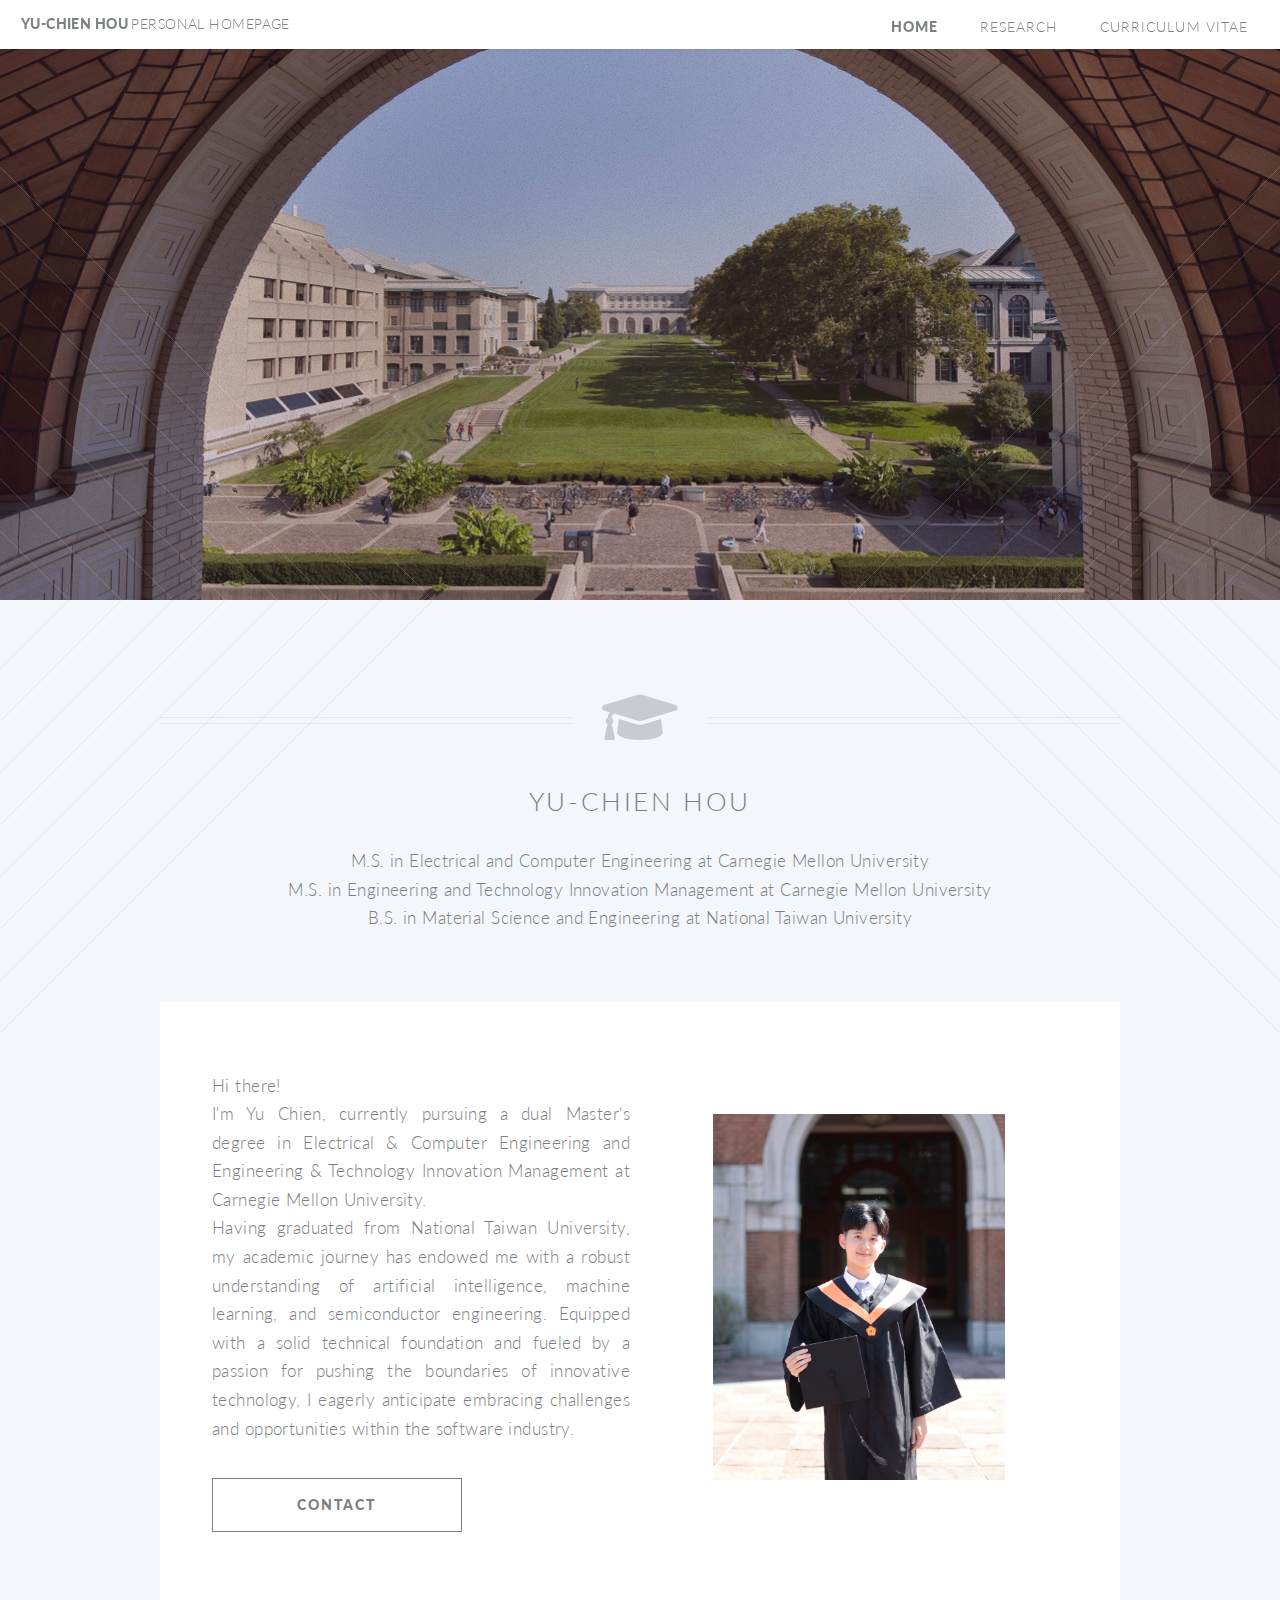
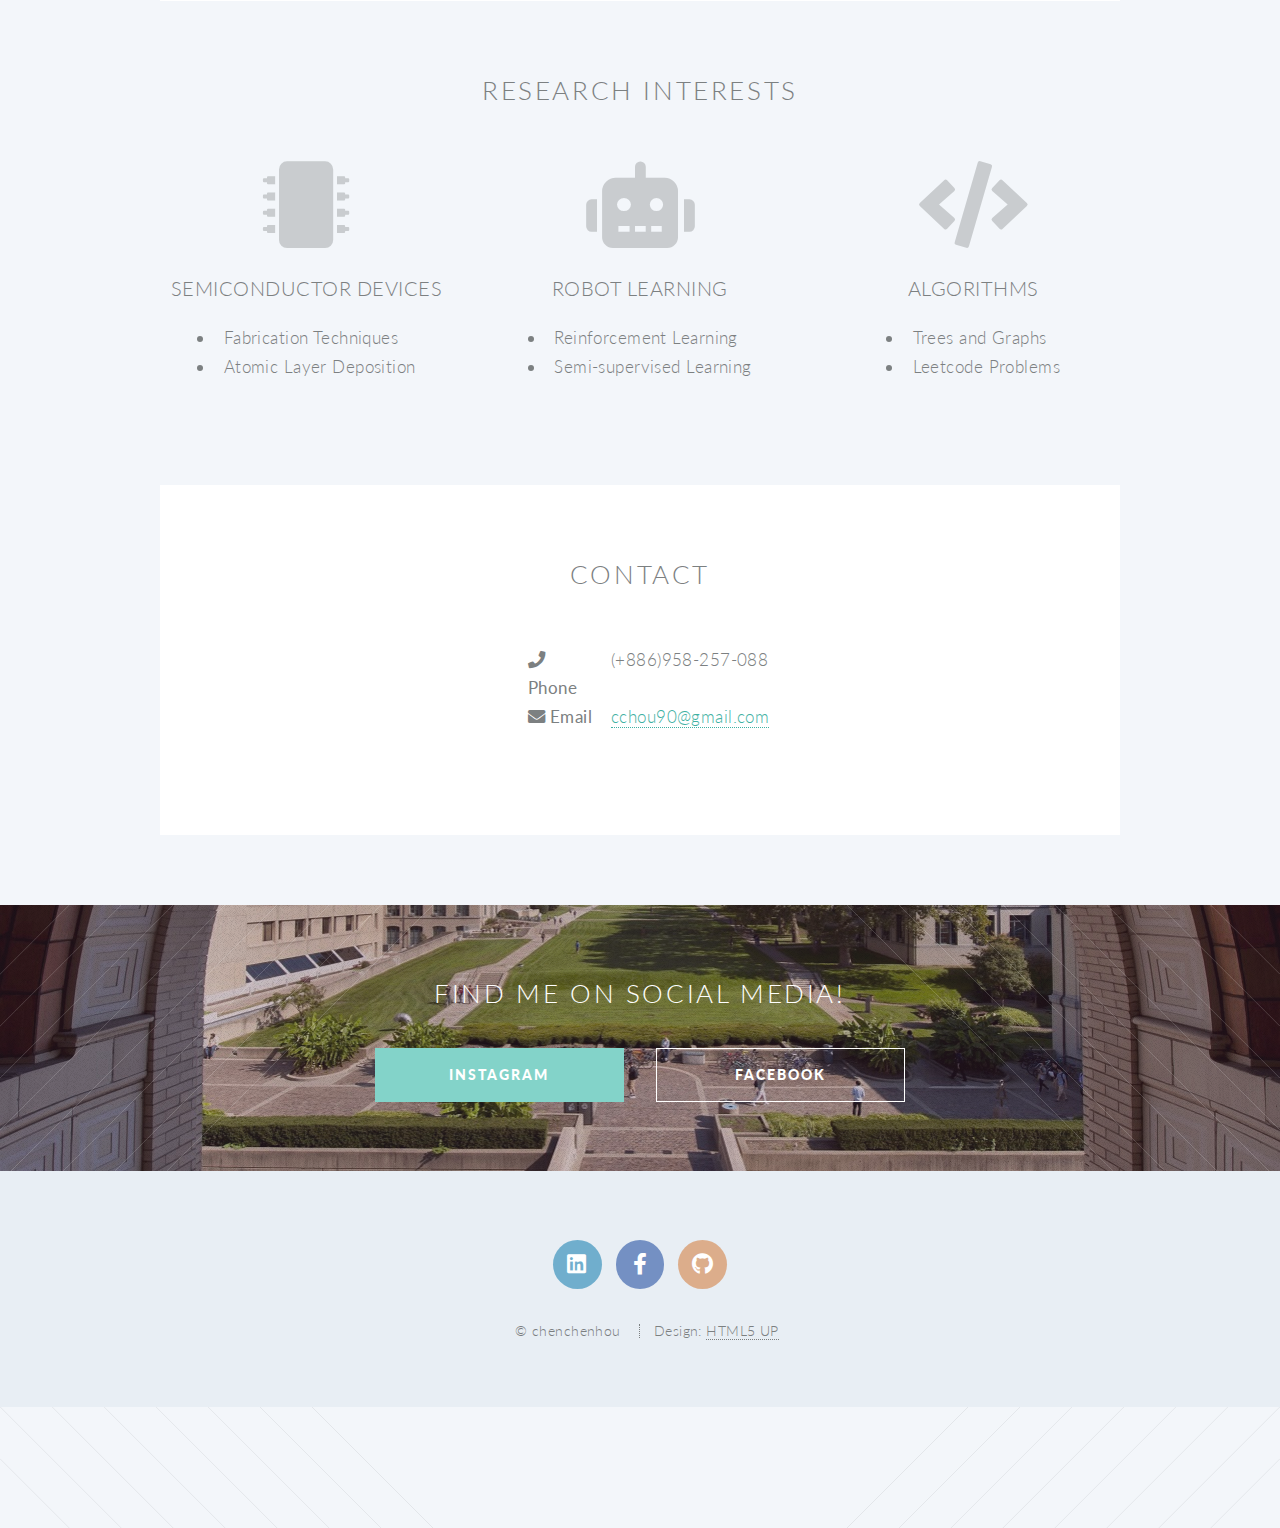
<file: index.html>
<!DOCTYPE HTML>
<!--
	Twenty by HTML5 UP
	html5up.net | @ajlkn
	Free for personal and commercial use under the CCA 3.0 license (html5up.net/license)
-->
<html>

<head>
	<title>Yu-Chien Hou Homepage</title>
	<meta charset="utf-8" />
	<meta name="viewport" content="width=device-width, initial-scale=1, user-scalable=no" />
	<meta name="theme-color" content="#ffffff">
	<link rel="stylesheet" href="assets/css/main.css" />
	<link rel="icon" href="images/favicon.ico"/>
	<link rel="shortcut icon" href="images/favicon.ico"/>
	<link rel="bookmark" href="images/favicon.ico"/>
	<noscript><link rel="stylesheet" href="assets/css/noscript.css" /></noscript>
</head>

<body class="index is-preload">
	<div id="page-wrapper">


		<!-- Header -->
		<header id="header">
			<h1 id="logo"><a href="index.html">Yu-Chien Hou <span>Personal Homepage</span></a></h1>
			<nav id="nav">
				<ul>
					<li class="current"><a href="index.html">Home</a></li>
					<li><a href="research.html">Research</a></li>
					<li><a href="doc/CV.pdf" target= "_blank">Curriculum Vitae</a></li>
				</ul>
			</nav>
		</header>


		<!-- Banner -->
		<section id="banner">

			<!--
						".inner" is set up as an inline-block so it automatically expands
						in both directions to fit whatever's inside it. This means it won't
						automatically wrap lines, so be sure to use line breaks where
						appropriate (<br />).
					-->
			<div class="inner">

				<header>
					<h2>YU-CHIEN HOU</h2>
				</header>
				<p>Master's Student
					<br />
					At
					<br />
					Carnegie Mellon University</p>
				<footer>
					<ul class="buttons stacked">
						<li><a href="#main" class="button fit scrolly">Read More</a></li>
					</ul>
				</footer>

			</div>

		</section>


		<!-- Main -->
		<article id="main">

			<header class="special container">
				<span class="icon solid fa-graduation-cap"></span>
				<h2>YU-CHIEN HOU</h2>
				<p>M.S. in Electrical and Computer Engineering at Carnegie Mellon University
					<br />
					M.S. in Engineering and Technology Innovation Management at Carnegie Mellon University
					<br />
					B.S. in Material Science and Engineering at National Taiwan University</p>
			</header>

			<!-- One -->
			<section class="wrapper style3 container special-alt">
				<div class="row gtr-50">
					<div class="col-6 col-12-narrower" style="text-align: justify">

						<p>Hi there!
							<br />
							I'm Yu Chien, currently pursuing a dual Master's degree in Electrical & Computer Engineering and Engineering & Technology Innovation Management at Carnegie Mellon University. 
							<br />
							Having graduated from National Taiwan University, my academic journey has endowed me with a robust understanding of artificial intelligence, machine learning, and semiconductor engineering. 
							Equipped with a solid technical foundation and fueled by a passion for pushing the boundaries of innovative technology, I eagerly anticipate embracing challenges and opportunities within the software industry.</p>
						<footer>
							<ul class="buttons">
								<li><a href="#contact" class="button fit scrolly">Contact</a></li>
							</ul>
						</footer>

					</div>
					<div class="col-6 col-12-narrower imp-narrower" style="text-align:center; margin: auto">
						<img src="images/chenchen.jpg" style="max-width:70%;">
					</div>
				</div>
			</section>


			<!-- Two -->
			<section class="wrapper style1 container special">
				<header class="major">
					<h2>Research Interests</h2>
				</header>

				<div class="row">
					<div class="col-4 col-12-narrower">

						<section>
							<span class="icon solid featured fa-microchip"></span>
							<header>
								<h3>Semiconductor Devices</h3>
							</header>
							<ul style="display: inline-block; text-align: left">
								<li>Fabrication Techniques</li>
								<li>Atomic Layer Deposition</li>
							</ul>
						</section>

					</div>
					<div class="col-4 col-12-narrower">

						<section>
							<span class="icon solid featured fa-robot"></span>
							<header>
								<h3>Robot Learning</h3>
							</header>
							<ul style="display: inline-block; text-align: left">
								<li>Reinforcement Learning</li>
								<li>Semi-supervised Learning</li>
							</ul>
						</section>

					</div>
					<div class="col-4 col-12-narrower">

						<section>
							<span class="icon solid featured fa-code"></span>
							<header>
								<h3>Algorithms</h3>
							</header>
							<ul style="display: inline-block; text-align: left">
								<li>Trees and Graphs</li>
								<li>Leetcode Problems</li>
							</ul>
						</section>

					</div>
				</div>
			</section>

			<!-- Three -->
			<section class="wrapper style3 container special" id="contact">
				<header class="major">
					<h2>Contact</h2>
				</header>

				<div class="row">
					<div class="col-4 col-12-narrower" style="margin: auto">

						<section style="text-align: left">
							<ul style="list-style: none; display: table">
								<li style="display: table-row"><b style="display: table-cell ;padding-right: 1em"><i
											class="fas fa-phone"></i> Phone</b> (+886)958-257-088</li>
								<li style="display: table-row"><b style="display: table-cell; padding-right: 1em"><i
											class="fas fa-envelope"></i> Email</b> <a
										href="mailto:cchou90@gmail.com">cchou90@gmail.com</a></li>
							</ul>
						</section>

					</div>


			</section>


			<!-- CTA -->
			<section id="cta">

				<header>
					<h2>Find me on social media!</h2>
					<!-- <p>Proin a ullamcorper elit, et sagittis turpis integer ut fermentum.</p> -->
				</header>
				<footer>
					<ul class="buttons">
						<li><a href="https://www.instagram.com/mse_chenchen/" target="_blank"
								class="button primary">Instagram</a></li>
						<li><a href="https://www.facebook.com/chenchen.hou.90" target="_blank"
								class="button">Facebook</a></li>
					</ul>
				</footer>

			</section>


			<!-- Footer -->
			<footer id="footer">

				<ul class="icons">
					<li><a href="https://www.linkedin.com/in/yuchienhou/" target="_blank"
							class="icon brands circle fa-linkedin"><span class="label">LinkedIn</span></a></li>
					<li><a href="https://www.facebook.com/chenchen.hou.90" target="_blank"
							class="icon brands circle fa-facebook-f"><span class="label">Facebook</span></a></li>
					<li><a href="https://github.com/chenchenhou" target="_blank"
							class="icon brands circle fa-github"><span class="label">Github</span></a></li>
				</ul>

				<ul class="copyright">
					<li>&copy; chenchenhou</li>
					<li>Design: <a href="http://html5up.net">HTML5 UP</a></li>
				</ul>

			</footer>

	</div>


	<!-- Scripts -->
	<script src="assets/js/jquery.min.js"></script>
	<script src="assets/js/jquery.dropotron.min.js"></script>
	<script src="assets/js/jquery.scrolly.min.js"></script>
	<script src="assets/js/jquery.scrollex.min.js"></script>
	<script src="assets/js/browser.min.js"></script>
	<script src="assets/js/breakpoints.min.js"></script>
	<script src="assets/js/util.js"></script>
	<script src="assets/js/main.js"></script>

</body>

</html>
</file>
<file: assets/css/noscript.css>
/*
	Twenty by HTML5 UP
	html5up.net | @ajlkn
	Free for personal and commercial use under the CCA 3.0 license (html5up.net/license)
*/

/* Banner */

	#banner .inner {
		opacity: 1;
	}
</file>
<file: assets/css/main.css>
@import url("fontawesome-all.min.css");
@import url("https://fonts.googleapis.com/css?family=Lato:300,400,900");

/*
	Twenty by HTML5 UP
	html5up.net | @ajlkn
	Free for personal and commercial use under the CCA 3.0 license (html5up.net/license)
*/

html, body, div, span, applet, object,
iframe, h1, h2, h3, h4, h5, h6, p, blockquote,
pre, a, abbr, acronym, address, big, cite,
code, del, dfn, em, img, ins, kbd, q, s, samp,
small, strike, strong, sub, sup, tt, var, b,
u, i, center, dl, dt, dd, ol, ul, li, fieldset,
form, label, legend, table, caption, tbody,
tfoot, thead, tr, th, td, article, aside,
canvas, details, embed, figure, figcaption,
footer, header, hgroup, menu, nav, output, ruby,
section, summary, time, mark, audio, video {
	margin: 0;
	padding: 0;
	border: 0;
	font-size: 100%;
	font: inherit;
	vertical-align: baseline;
}

article, aside, details, figcaption, figure,
footer, header, hgroup, menu, nav, section {
	display: block;}

body {
	line-height: 1;
}

ol, ul {
	list-style: none;
}

blockquote, q {
	quotes: none;
}

	blockquote:before, blockquote:after, q:before, q:after {
		content: '';
		content: none;
	}

table {
	border-collapse: collapse;
	border-spacing: 0;
}

body {
	-webkit-text-size-adjust: none;
}

mark {
	background-color: transparent;
	color: inherit;
}

input::-moz-focus-inner {
	border: 0;
	padding: 0;
}

input, select, textarea {
	-moz-appearance: none;
	-webkit-appearance: none;
	-ms-appearance: none;
	appearance: none;
}

/* Basic */

	html {
		box-sizing: border-box;
	}

	*, *:before, *:after {
		box-sizing: inherit;
	}

	body {
		background: #f3f6fa;
	}

		body.is-preload *, body.is-preload *:before, body.is-preload *:after {
			-moz-animation: none !important;
			-webkit-animation: none !important;
			-ms-animation: none !important;
			animation: none !important;
			-moz-transition: none !important;
			-webkit-transition: none !important;
			-ms-transition: none !important;
			transition: none !important;
		}

	body, input, select, textarea {
		color: #7c8081;
		font-family: 'Lato', sans-serif;
		font-size: 15pt;
		font-weight: 300;
		letter-spacing: 0.025em;
		line-height: 1.75em;
	}

	a {
		-moz-transition: color 0.2s ease-in-out, border-color 0.2s ease-in-out, background-color 0.2s ease-in-out;
		-webkit-transition: color 0.2s ease-in-out, border-color 0.2s ease-in-out, background-color 0.2s ease-in-out;
		-ms-transition: color 0.2s ease-in-out, border-color 0.2s ease-in-out, background-color 0.2s ease-in-out;
		transition: color 0.2s ease-in-out, border-color 0.2s ease-in-out, background-color 0.2s ease-in-out;
		color: #3fb1a3;
		text-decoration: none;
		border-bottom: dotted 1px;
	}

		a:hover {
			border-bottom-color: transparent;
		}

	strong, b {
		font-weight: 400;
	}

	p, ul, ol, dl, table, blockquote {
		margin: 0 0 2em 0;
	}

	h1, h2, h3, h4, h5, h6 {
		color: inherit;
		font-weight: 300;
		line-height: 1.75em;
		margin-bottom: 1em;
		text-transform: uppercase;
	}

		h1 a, h2 a, h3 a, h4 a, h5 a, h6 a {
			color: inherit;
			text-decoration: none;
			border: 0;
		}

	h2 {
		font-size: 1.5em;
		letter-spacing: 0.1em;
	}

	h3 {
		font-size: 1.15em;
		letter-spacing: 0.025em;
	}

	sub {
		font-size: 0.8em;
		position: relative;
		top: 0.5em;
	}

	sup {
		font-size: 0.8em;
		position: relative;
		top: -0.5em;
	}

	hr {
		border-top: solid 1px rgba(124, 128, 129, 0.2);
		border: 0;
		margin-bottom: 1.5em;
	}

	blockquote {
		border-left: solid 0.5em rgba(124, 128, 129, 0.2);
		font-style: italic;
		padding: 1em 0 1em 2em;
	}

/* Container */

	.container {
		margin: 0 auto;
		max-width: 100%;
		width: 1400px;
	}

		.container.medium {
			width: 1050px;
		}

		@media screen and (max-width: 1680px) {

			.container {
				width: 1200px;
			}

				.container.medium {
					width: 900px;
				}

		}

		@media screen and (max-width: 1280px) {

			.container {
				width: 960px;
			}

				.container.medium {
					width: 735px;
				}

		}

		@media screen and (max-width: 980px) {

			.container {
				width: 95%;
			}

				.container.medium {
					width: 71.25%;
				}

		}

		@media screen and (max-width: 840px) {

			.container {
				width: 95%;
			}

				.container.medium {
					width: 95%;
				}

		}

		@media screen and (max-width: 736px) {

			.container {
				width: 100%;
			}

				.container.medium {
					width: 100%;
				}

		}

/* Row */

	.row {
		display: flex;
		flex-wrap: wrap;
		box-sizing: border-box;
		align-items: stretch;
	}

		.row > * {
			box-sizing: border-box;
		}

		.row.gtr-uniform > * > :last-child {
			margin-bottom: 0;
		}

		.row.aln-left {
			justify-content: flex-start;
		}

		.row.aln-center {
			justify-content: center;
		}

		.row.aln-right {
			justify-content: flex-end;
		}

		.row.aln-top {
			align-items: flex-start;
		}

		.row.aln-middle {
			align-items: center;
		}

		.row.aln-bottom {
			align-items: flex-end;
		}

		.row > .imp {
			order: -1;
		}

		.row > .col-1 {
			width: 8.33333%;
		}

		.row > .off-1 {
			margin-left: 8.33333%;
		}

		.row > .col-2 {
			width: 16.66667%;
		}

		.row > .off-2 {
			margin-left: 16.66667%;
		}

		.row > .col-3 {
			width: 25%;
		}

		.row > .off-3 {
			margin-left: 25%;
		}

		.row > .col-4 {
			width: 33.33333%;
		}

		.row > .off-4 {
			margin-left: 33.33333%;
		}

		.row > .col-5 {
			width: 41.66667%;
		}

		.row > .off-5 {
			margin-left: 41.66667%;
		}

		.row > .col-6 {
			width: 50%;
		}

		.row > .off-6 {
			margin-left: 50%;
		}

		.row > .col-7 {
			width: 58.33333%;
		}

		.row > .off-7 {
			margin-left: 58.33333%;
		}

		.row > .col-8 {
			width: 66.66667%;
		}

		.row > .off-8 {
			margin-left: 66.66667%;
		}

		.row > .col-9 {
			width: 75%;
		}

		.row > .off-9 {
			margin-left: 75%;
		}

		.row > .col-10 {
			width: 83.33333%;
		}

		.row > .off-10 {
			margin-left: 83.33333%;
		}

		.row > .col-11 {
			width: 91.66667%;
		}

		.row > .off-11 {
			margin-left: 91.66667%;
		}

		.row > .col-12 {
			width: 100%;
		}

		.row > .off-12 {
			margin-left: 100%;
		}

		.row.gtr-0 {
			margin-top: 0px;
			margin-left: 0px;
		}

			.row.gtr-0 > * {
				padding: 0px 0 0 0px;
			}

			.row.gtr-0.gtr-uniform {
				margin-top: 0px;
			}

				.row.gtr-0.gtr-uniform > * {
					padding-top: 0px;
				}

		.row.gtr-25 {
			margin-top: -12.5px;
			margin-left: -12.5px;
		}

			.row.gtr-25 > * {
				padding: 12.5px 0 0 12.5px;
			}

			.row.gtr-25.gtr-uniform {
				margin-top: -12.5px;
			}

				.row.gtr-25.gtr-uniform > * {
					padding-top: 12.5px;
				}

		.row.gtr-50 {
			margin-top: -25px;
			margin-left: -25px;
		}

			.row.gtr-50 > * {
				padding: 25px 0 0 25px;
			}

			.row.gtr-50.gtr-uniform {
				margin-top: -25px;
			}

				.row.gtr-50.gtr-uniform > * {
					padding-top: 25px;
				}

		.row {
			margin-top: -50px;
			margin-left: -50px;
		}

			.row > * {
				padding: 50px 0 0 50px;
			}

			.row.gtr-uniform {
				margin-top: -50px;
			}

				.row.gtr-uniform > * {
					padding-top: 50px;
				}

		.row.gtr-150 {
			margin-top: -75px;
			margin-left: -75px;
		}

			.row.gtr-150 > * {
				padding: 75px 0 0 75px;
			}

			.row.gtr-150.gtr-uniform {
				margin-top: -75px;
			}

				.row.gtr-150.gtr-uniform > * {
					padding-top: 75px;
				}

		.row.gtr-200 {
			margin-top: -100px;
			margin-left: -100px;
		}

			.row.gtr-200 > * {
				padding: 100px 0 0 100px;
			}

			.row.gtr-200.gtr-uniform {
				margin-top: -100px;
			}

				.row.gtr-200.gtr-uniform > * {
					padding-top: 100px;
				}

		@media screen and (max-width: 1680px) {

			.row {
				display: flex;
				flex-wrap: wrap;
				box-sizing: border-box;
				align-items: stretch;
			}

				.row > * {
					box-sizing: border-box;
				}

				.row.gtr-uniform > * > :last-child {
					margin-bottom: 0;
				}

				.row.aln-left {
					justify-content: flex-start;
				}

				.row.aln-center {
					justify-content: center;
				}

				.row.aln-right {
					justify-content: flex-end;
				}

				.row.aln-top {
					align-items: flex-start;
				}

				.row.aln-middle {
					align-items: center;
				}

				.row.aln-bottom {
					align-items: flex-end;
				}

				.row > .imp-wide {
					order: -1;
				}

				.row > .col-1-wide {
					width: 8.33333%;
				}

				.row > .off-1-wide {
					margin-left: 8.33333%;
				}

				.row > .col-2-wide {
					width: 16.66667%;
				}

				.row > .off-2-wide {
					margin-left: 16.66667%;
				}

				.row > .col-3-wide {
					width: 25%;
				}

				.row > .off-3-wide {
					margin-left: 25%;
				}

				.row > .col-4-wide {
					width: 33.33333%;
				}

				.row > .off-4-wide {
					margin-left: 33.33333%;
				}

				.row > .col-5-wide {
					width: 41.66667%;
				}

				.row > .off-5-wide {
					margin-left: 41.66667%;
				}

				.row > .col-6-wide {
					width: 50%;
				}

				.row > .off-6-wide {
					margin-left: 50%;
				}

				.row > .col-7-wide {
					width: 58.33333%;
				}

				.row > .off-7-wide {
					margin-left: 58.33333%;
				}

				.row > .col-8-wide {
					width: 66.66667%;
				}

				.row > .off-8-wide {
					margin-left: 66.66667%;
				}

				.row > .col-9-wide {
					width: 75%;
				}

				.row > .off-9-wide {
					margin-left: 75%;
				}

				.row > .col-10-wide {
					width: 83.33333%;
				}

				.row > .off-10-wide {
					margin-left: 83.33333%;
				}

				.row > .col-11-wide {
					width: 91.66667%;
				}

				.row > .off-11-wide {
					margin-left: 91.66667%;
				}

				.row > .col-12-wide {
					width: 100%;
				}

				.row > .off-12-wide {
					margin-left: 100%;
				}

				.row.gtr-0 {
					margin-top: 0px;
					margin-left: 0px;
				}

					.row.gtr-0 > * {
						padding: 0px 0 0 0px;
					}

					.row.gtr-0.gtr-uniform {
						margin-top: 0px;
					}

						.row.gtr-0.gtr-uniform > * {
							padding-top: 0px;
						}

				.row.gtr-25 {
					margin-top: -10px;
					margin-left: -10px;
				}

					.row.gtr-25 > * {
						padding: 10px 0 0 10px;
					}

					.row.gtr-25.gtr-uniform {
						margin-top: -10px;
					}

						.row.gtr-25.gtr-uniform > * {
							padding-top: 10px;
						}

				.row.gtr-50 {
					margin-top: -20px;
					margin-left: -20px;
				}

					.row.gtr-50 > * {
						padding: 20px 0 0 20px;
					}

					.row.gtr-50.gtr-uniform {
						margin-top: -20px;
					}

						.row.gtr-50.gtr-uniform > * {
							padding-top: 20px;
						}

				.row {
					margin-top: -40px;
					margin-left: -40px;
				}

					.row > * {
						padding: 40px 0 0 40px;
					}

					.row.gtr-uniform {
						margin-top: -40px;
					}

						.row.gtr-uniform > * {
							padding-top: 40px;
						}

				.row.gtr-150 {
					margin-top: -60px;
					margin-left: -60px;
				}

					.row.gtr-150 > * {
						padding: 60px 0 0 60px;
					}

					.row.gtr-150.gtr-uniform {
						margin-top: -60px;
					}

						.row.gtr-150.gtr-uniform > * {
							padding-top: 60px;
						}

				.row.gtr-200 {
					margin-top: -80px;
					margin-left: -80px;
				}

					.row.gtr-200 > * {
						padding: 80px 0 0 80px;
					}

					.row.gtr-200.gtr-uniform {
						margin-top: -80px;
					}

						.row.gtr-200.gtr-uniform > * {
							padding-top: 80px;
						}

		}

		@media screen and (max-width: 1280px) {

			.row {
				display: flex;
				flex-wrap: wrap;
				box-sizing: border-box;
				align-items: stretch;
			}

				.row > * {
					box-sizing: border-box;
				}

				.row.gtr-uniform > * > :last-child {
					margin-bottom: 0;
				}

				.row.aln-left {
					justify-content: flex-start;
				}

				.row.aln-center {
					justify-content: center;
				}

				.row.aln-right {
					justify-content: flex-end;
				}

				.row.aln-top {
					align-items: flex-start;
				}

				.row.aln-middle {
					align-items: center;
				}

				.row.aln-bottom {
					align-items: flex-end;
				}

				.row > .imp-normal {
					order: -1;
				}

				.row > .col-1-normal {
					width: 8.33333%;
				}

				.row > .off-1-normal {
					margin-left: 8.33333%;
				}

				.row > .col-2-normal {
					width: 16.66667%;
				}

				.row > .off-2-normal {
					margin-left: 16.66667%;
				}

				.row > .col-3-normal {
					width: 25%;
				}

				.row > .off-3-normal {
					margin-left: 25%;
				}

				.row > .col-4-normal {
					width: 33.33333%;
				}

				.row > .off-4-normal {
					margin-left: 33.33333%;
				}

				.row > .col-5-normal {
					width: 41.66667%;
				}

				.row > .off-5-normal {
					margin-left: 41.66667%;
				}

				.row > .col-6-normal {
					width: 50%;
				}

				.row > .off-6-normal {
					margin-left: 50%;
				}

				.row > .col-7-normal {
					width: 58.33333%;
				}

				.row > .off-7-normal {
					margin-left: 58.33333%;
				}

				.row > .col-8-normal {
					width: 66.66667%;
				}

				.row > .off-8-normal {
					margin-left: 66.66667%;
				}

				.row > .col-9-normal {
					width: 75%;
				}

				.row > .off-9-normal {
					margin-left: 75%;
				}

				.row > .col-10-normal {
					width: 83.33333%;
				}

				.row > .off-10-normal {
					margin-left: 83.33333%;
				}

				.row > .col-11-normal {
					width: 91.66667%;
				}

				.row > .off-11-normal {
					margin-left: 91.66667%;
				}

				.row > .col-12-normal {
					width: 100%;
				}

				.row > .off-12-normal {
					margin-left: 100%;
				}

				.row.gtr-0 {
					margin-top: 0px;
					margin-left: 0px;
				}

					.row.gtr-0 > * {
						padding: 0px 0 0 0px;
					}

					.row.gtr-0.gtr-uniform {
						margin-top: 0px;
					}

						.row.gtr-0.gtr-uniform > * {
							padding-top: 0px;
						}

				.row.gtr-25 {
					margin-top: -10px;
					margin-left: -10px;
				}

					.row.gtr-25 > * {
						padding: 10px 0 0 10px;
					}

					.row.gtr-25.gtr-uniform {
						margin-top: -10px;
					}

						.row.gtr-25.gtr-uniform > * {
							padding-top: 10px;
						}

				.row.gtr-50 {
					margin-top: -20px;
					margin-left: -20px;
				}

					.row.gtr-50 > * {
						padding: 20px 0 0 20px;
					}

					.row.gtr-50.gtr-uniform {
						margin-top: -20px;
					}

						.row.gtr-50.gtr-uniform > * {
							padding-top: 20px;
						}

				.row {
					margin-top: -40px;
					margin-left: -40px;
				}

					.row > * {
						padding: 40px 0 0 40px;
					}

					.row.gtr-uniform {
						margin-top: -40px;
					}

						.row.gtr-uniform > * {
							padding-top: 40px;
						}

				.row.gtr-150 {
					margin-top: -60px;
					margin-left: -60px;
				}

					.row.gtr-150 > * {
						padding: 60px 0 0 60px;
					}

					.row.gtr-150.gtr-uniform {
						margin-top: -60px;
					}

						.row.gtr-150.gtr-uniform > * {
							padding-top: 60px;
						}

				.row.gtr-200 {
					margin-top: -80px;
					margin-left: -80px;
				}

					.row.gtr-200 > * {
						padding: 80px 0 0 80px;
					}

					.row.gtr-200.gtr-uniform {
						margin-top: -80px;
					}

						.row.gtr-200.gtr-uniform > * {
							padding-top: 80px;
						}

		}

		@media screen and (max-width: 980px) {

			.row {
				display: flex;
				flex-wrap: wrap;
				box-sizing: border-box;
				align-items: stretch;
			}

				.row > * {
					box-sizing: border-box;
				}

				.row.gtr-uniform > * > :last-child {
					margin-bottom: 0;
				}

				.row.aln-left {
					justify-content: flex-start;
				}

				.row.aln-center {
					justify-content: center;
				}

				.row.aln-right {
					justify-content: flex-end;
				}

				.row.aln-top {
					align-items: flex-start;
				}

				.row.aln-middle {
					align-items: center;
				}

				.row.aln-bottom {
					align-items: flex-end;
				}

				.row > .imp-narrow {
					order: -1;
				}

				.row > .col-1-narrow {
					width: 8.33333%;
				}

				.row > .off-1-narrow {
					margin-left: 8.33333%;
				}

				.row > .col-2-narrow {
					width: 16.66667%;
				}

				.row > .off-2-narrow {
					margin-left: 16.66667%;
				}

				.row > .col-3-narrow {
					width: 25%;
				}

				.row > .off-3-narrow {
					margin-left: 25%;
				}

				.row > .col-4-narrow {
					width: 33.33333%;
				}

				.row > .off-4-narrow {
					margin-left: 33.33333%;
				}

				.row > .col-5-narrow {
					width: 41.66667%;
				}

				.row > .off-5-narrow {
					margin-left: 41.66667%;
				}

				.row > .col-6-narrow {
					width: 50%;
				}

				.row > .off-6-narrow {
					margin-left: 50%;
				}

				.row > .col-7-narrow {
					width: 58.33333%;
				}

				.row > .off-7-narrow {
					margin-left: 58.33333%;
				}

				.row > .col-8-narrow {
					width: 66.66667%;
				}

				.row > .off-8-narrow {
					margin-left: 66.66667%;
				}

				.row > .col-9-narrow {
					width: 75%;
				}

				.row > .off-9-narrow {
					margin-left: 75%;
				}

				.row > .col-10-narrow {
					width: 83.33333%;
				}

				.row > .off-10-narrow {
					margin-left: 83.33333%;
				}

				.row > .col-11-narrow {
					width: 91.66667%;
				}

				.row > .off-11-narrow {
					margin-left: 91.66667%;
				}

				.row > .col-12-narrow {
					width: 100%;
				}

				.row > .off-12-narrow {
					margin-left: 100%;
				}

				.row.gtr-0 {
					margin-top: 0px;
					margin-left: 0px;
				}

					.row.gtr-0 > * {
						padding: 0px 0 0 0px;
					}

					.row.gtr-0.gtr-uniform {
						margin-top: 0px;
					}

						.row.gtr-0.gtr-uniform > * {
							padding-top: 0px;
						}

				.row.gtr-25 {
					margin-top: -7.5px;
					margin-left: -7.5px;
				}

					.row.gtr-25 > * {
						padding: 7.5px 0 0 7.5px;
					}

					.row.gtr-25.gtr-uniform {
						margin-top: -7.5px;
					}

						.row.gtr-25.gtr-uniform > * {
							padding-top: 7.5px;
						}

				.row.gtr-50 {
					margin-top: -15px;
					margin-left: -15px;
				}

					.row.gtr-50 > * {
						padding: 15px 0 0 15px;
					}

					.row.gtr-50.gtr-uniform {
						margin-top: -15px;
					}

						.row.gtr-50.gtr-uniform > * {
							padding-top: 15px;
						}

				.row {
					margin-top: -30px;
					margin-left: -30px;
				}

					.row > * {
						padding: 30px 0 0 30px;
					}

					.row.gtr-uniform {
						margin-top: -30px;
					}

						.row.gtr-uniform > * {
							padding-top: 30px;
						}

				.row.gtr-150 {
					margin-top: -45px;
					margin-left: -45px;
				}

					.row.gtr-150 > * {
						padding: 45px 0 0 45px;
					}

					.row.gtr-150.gtr-uniform {
						margin-top: -45px;
					}

						.row.gtr-150.gtr-uniform > * {
							padding-top: 45px;
						}

				.row.gtr-200 {
					margin-top: -60px;
					margin-left: -60px;
				}

					.row.gtr-200 > * {
						padding: 60px 0 0 60px;
					}

					.row.gtr-200.gtr-uniform {
						margin-top: -60px;
					}

						.row.gtr-200.gtr-uniform > * {
							padding-top: 60px;
						}

		}

		@media screen and (max-width: 840px) {

			.row {
				display: flex;
				flex-wrap: wrap;
				box-sizing: border-box;
				align-items: stretch;
			}

				.row > * {
					box-sizing: border-box;
				}

				.row.gtr-uniform > * > :last-child {
					margin-bottom: 0;
				}

				.row.aln-left {
					justify-content: flex-start;
				}

				.row.aln-center {
					justify-content: center;
				}

				.row.aln-right {
					justify-content: flex-end;
				}

				.row.aln-top {
					align-items: flex-start;
				}

				.row.aln-middle {
					align-items: center;
				}

				.row.aln-bottom {
					align-items: flex-end;
				}

				.row > .imp-narrower {
					order: -1;
				}

				.row > .col-1-narrower {
					width: 8.33333%;
				}

				.row > .off-1-narrower {
					margin-left: 8.33333%;
				}

				.row > .col-2-narrower {
					width: 16.66667%;
				}

				.row > .off-2-narrower {
					margin-left: 16.66667%;
				}

				.row > .col-3-narrower {
					width: 25%;
				}

				.row > .off-3-narrower {
					margin-left: 25%;
				}

				.row > .col-4-narrower {
					width: 33.33333%;
				}

				.row > .off-4-narrower {
					margin-left: 33.33333%;
				}

				.row > .col-5-narrower {
					width: 41.66667%;
				}

				.row > .off-5-narrower {
					margin-left: 41.66667%;
				}

				.row > .col-6-narrower {
					width: 50%;
				}

				.row > .off-6-narrower {
					margin-left: 50%;
				}

				.row > .col-7-narrower {
					width: 58.33333%;
				}

				.row > .off-7-narrower {
					margin-left: 58.33333%;
				}

				.row > .col-8-narrower {
					width: 66.66667%;
				}

				.row > .off-8-narrower {
					margin-left: 66.66667%;
				}

				.row > .col-9-narrower {
					width: 75%;
				}

				.row > .off-9-narrower {
					margin-left: 75%;
				}

				.row > .col-10-narrower {
					width: 83.33333%;
				}

				.row > .off-10-narrower {
					margin-left: 83.33333%;
				}

				.row > .col-11-narrower {
					width: 91.66667%;
				}

				.row > .off-11-narrower {
					margin-left: 91.66667%;
				}

				.row > .col-12-narrower {
					width: 100%;
				}

				.row > .off-12-narrower {
					margin-left: 100%;
				}

				.row.gtr-0 {
					margin-top: 0px;
					margin-left: 0px;
				}

					.row.gtr-0 > * {
						padding: 0px 0 0 0px;
					}

					.row.gtr-0.gtr-uniform {
						margin-top: 0px;
					}

						.row.gtr-0.gtr-uniform > * {
							padding-top: 0px;
						}

				.row.gtr-25 {
					margin-top: -7.5px;
					margin-left: -7.5px;
				}

					.row.gtr-25 > * {
						padding: 7.5px 0 0 7.5px;
					}

					.row.gtr-25.gtr-uniform {
						margin-top: -7.5px;
					}

						.row.gtr-25.gtr-uniform > * {
							padding-top: 7.5px;
						}

				.row.gtr-50 {
					margin-top: -15px;
					margin-left: -15px;
				}

					.row.gtr-50 > * {
						padding: 15px 0 0 15px;
					}

					.row.gtr-50.gtr-uniform {
						margin-top: -15px;
					}

						.row.gtr-50.gtr-uniform > * {
							padding-top: 15px;
						}

				.row {
					margin-top: -30px;
					margin-left: -30px;
				}

					.row > * {
						padding: 30px 0 0 30px;
					}

					.row.gtr-uniform {
						margin-top: -30px;
					}

						.row.gtr-uniform > * {
							padding-top: 30px;
						}

				.row.gtr-150 {
					margin-top: -45px;
					margin-left: -45px;
				}

					.row.gtr-150 > * {
						padding: 45px 0 0 45px;
					}

					.row.gtr-150.gtr-uniform {
						margin-top: -45px;
					}

						.row.gtr-150.gtr-uniform > * {
							padding-top: 45px;
						}

				.row.gtr-200 {
					margin-top: -60px;
					margin-left: -60px;
				}

					.row.gtr-200 > * {
						padding: 60px 0 0 60px;
					}

					.row.gtr-200.gtr-uniform {
						margin-top: -60px;
					}

						.row.gtr-200.gtr-uniform > * {
							padding-top: 60px;
						}

		}

		@media screen and (max-width: 736px) {

			.row {
				display: flex;
				flex-wrap: wrap;
				box-sizing: border-box;
				align-items: stretch;
			}

				.row > * {
					box-sizing: border-box;
				}

				.row.gtr-uniform > * > :last-child {
					margin-bottom: 0;
				}

				.row.aln-left {
					justify-content: flex-start;
				}

				.row.aln-center {
					justify-content: center;
				}

				.row.aln-right {
					justify-content: flex-end;
				}

				.row.aln-top {
					align-items: flex-start;
				}

				.row.aln-middle {
					align-items: center;
				}

				.row.aln-bottom {
					align-items: flex-end;
				}

				.row > .imp-mobile {
					order: -1;
				}

				.row > .col-1-mobile {
					width: 8.33333%;
				}

				.row > .off-1-mobile {
					margin-left: 8.33333%;
				}

				.row > .col-2-mobile {
					width: 16.66667%;
				}

				.row > .off-2-mobile {
					margin-left: 16.66667%;
				}

				.row > .col-3-mobile {
					width: 25%;
				}

				.row > .off-3-mobile {
					margin-left: 25%;
				}

				.row > .col-4-mobile {
					width: 33.33333%;
				}

				.row > .off-4-mobile {
					margin-left: 33.33333%;
				}

				.row > .col-5-mobile {
					width: 41.66667%;
				}

				.row > .off-5-mobile {
					margin-left: 41.66667%;
				}

				.row > .col-6-mobile {
					width: 50%;
				}

				.row > .off-6-mobile {
					margin-left: 50%;
				}

				.row > .col-7-mobile {
					width: 58.33333%;
				}

				.row > .off-7-mobile {
					margin-left: 58.33333%;
				}

				.row > .col-8-mobile {
					width: 66.66667%;
				}

				.row > .off-8-mobile {
					margin-left: 66.66667%;
				}

				.row > .col-9-mobile {
					width: 75%;
				}

				.row > .off-9-mobile {
					margin-left: 75%;
				}

				.row > .col-10-mobile {
					width: 83.33333%;
				}

				.row > .off-10-mobile {
					margin-left: 83.33333%;
				}

				.row > .col-11-mobile {
					width: 91.66667%;
				}

				.row > .off-11-mobile {
					margin-left: 91.66667%;
				}

				.row > .col-12-mobile {
					width: 100%;
				}

				.row > .off-12-mobile {
					margin-left: 100%;
				}

				.row.gtr-0 {
					margin-top: 0px;
					margin-left: 0px;
				}

					.row.gtr-0 > * {
						padding: 0px 0 0 0px;
					}

					.row.gtr-0.gtr-uniform {
						margin-top: 0px;
					}

						.row.gtr-0.gtr-uniform > * {
							padding-top: 0px;
						}

				.row.gtr-25 {
					margin-top: -7.5px;
					margin-left: -7.5px;
				}

					.row.gtr-25 > * {
						padding: 7.5px 0 0 7.5px;
					}

					.row.gtr-25.gtr-uniform {
						margin-top: -7.5px;
					}

						.row.gtr-25.gtr-uniform > * {
							padding-top: 7.5px;
						}

				.row.gtr-50 {
					margin-top: -15px;
					margin-left: -15px;
				}

					.row.gtr-50 > * {
						padding: 15px 0 0 15px;
					}

					.row.gtr-50.gtr-uniform {
						margin-top: -15px;
					}

						.row.gtr-50.gtr-uniform > * {
							padding-top: 15px;
						}

				.row {
					margin-top: -30px;
					margin-left: -30px;
				}

					.row > * {
						padding: 30px 0 0 30px;
					}

					.row.gtr-uniform {
						margin-top: -30px;
					}

						.row.gtr-uniform > * {
							padding-top: 30px;
						}

				.row.gtr-150 {
					margin-top: -45px;
					margin-left: -45px;
				}

					.row.gtr-150 > * {
						padding: 45px 0 0 45px;
					}

					.row.gtr-150.gtr-uniform {
						margin-top: -45px;
					}

						.row.gtr-150.gtr-uniform > * {
							padding-top: 45px;
						}

				.row.gtr-200 {
					margin-top: -60px;
					margin-left: -60px;
				}

					.row.gtr-200 > * {
						padding: 60px 0 0 60px;
					}

					.row.gtr-200.gtr-uniform {
						margin-top: -60px;
					}

						.row.gtr-200.gtr-uniform > * {
							padding-top: 60px;
						}

		}

/* Section/Article */

	section.special, article.special {
		text-align: center;
	}

	header.major {
		padding-bottom: 2em;
	}

	header.special {
		margin-bottom: 5em;
		padding-top: 7em;
		position: relative;
		text-align: center;
	}

		header.special:before, header.special:after {
			border-bottom: solid 1.5px;
			border-top: solid 1.5px;
			content: '';
			height: 7px;
			opacity: 0.1;
			position: absolute;
			top: 1.75em;
			width: 43%;
		}

		header.special:before {
			left: 0;
		}

		header.special:after {
			right: 0;
		}

		header.special h2 {
			margin-bottom: 0;
		}

		header.special h2 + p {
			margin-bottom: 0;
			padding-top: 1.5em;
		}

		header.special .icon {
			cursor: default;
			height: 7em;
			left: 0;
			position: absolute;
			text-align: center;
			top: 1em;
			width: 100%;
		}

			header.special .icon:before {
				font-size: 3.5em;
				opacity: 0.35;
			}

	footer > :last-child {
		margin-bottom: 0;
	}

	footer.major {
		padding-top: 3em;
	}

/* Form */

	input[type="text"],
	input[type="password"],
	input[type="email"],
	textarea {
		-moz-transition: background-color 0.2s ease-in-out, border-color 0.2s ease-in-out;
		-webkit-transition: background-color 0.2s ease-in-out, border-color 0.2s ease-in-out;
		-ms-transition: background-color 0.2s ease-in-out, border-color 0.2s ease-in-out;
		transition: background-color 0.2s ease-in-out, border-color 0.2s ease-in-out;
		-moz-appearance: none;
		-webkit-appearance: none;
		-ms-appearance: none;
		appearance: none;
		background: none;
		border: solid 1px rgba(124, 128, 129, 0.2);
		border-radius: 0;
		color: inherit;
		display: block;
		padding: 0.75em;
		text-decoration: none;
		width: 100%;
		outline: 0;
	}

		input[type="text"]:focus,
		input[type="password"]:focus,
		input[type="email"]:focus,
		textarea:focus {
			border-color: #83d3c9;
		}

	input[type="text"],
	input[type="password"],
	input[type="email"] {
		line-height: 1em;
	}

	::-webkit-input-placeholder {
		color: inherit;
		opacity: 0.5;
		position: relative;
		top: 3px;
	}

	:-moz-placeholder {
		color: inherit;
		opacity: 0.5;
	}

	::-moz-placeholder {
		color: inherit;
		opacity: 0.5;
	}

	:-ms-input-placeholder {
		color: inherit;
		opacity: 0.5;
	}

/* Image */

	.image {
		border: 0;
		position: relative;
	}

		.image:before {
			background: url("images/overlay.png");
			content: '';
			height: 100%;
			left: 0;
			position: absolute;
			top: 0;
			width: 100%;
		}

		.image.fit {
			display: block;
		}

			.image.fit img {
				display: block;
				width: 100%;
			}

		.image.featured {
			display: block;
			margin: 0 0 2em 0;
		}

			.image.featured img {
				display: block;
				width: 100%;
			}

	.featured:hover img {
		transform: scale(1.03);
		transition: transform 0.3s ease-in-out;
	}

/* Icon */

	.icon {
		text-decoration: none;
		position: relative;
	}

		.icon:before {
			-moz-osx-font-smoothing: grayscale;
			-webkit-font-smoothing: antialiased;
			display: inline-block;
			font-style: normal;
			font-variant: normal;
			text-rendering: auto;
			line-height: 1;
			text-transform: none !important;
			font-family: 'Font Awesome 5 Free';
			font-weight: 400;
		}

		.icon.solid:before {
			font-weight: 900;
		}

		.icon:before {
			line-height: inherit;
		}

		.icon.brands:before {
			font-family: 'Font Awesome 5 Brands';
		}

		.icon.circle {
			-moz-transition: all 0.2s ease-in-out;
			-webkit-transition: all 0.2s ease-in-out;
			-ms-transition: all 0.2s ease-in-out;
			transition: all 0.2s ease-in-out;
			border: 0;
			border-radius: 100%;
			display: inline-block;
			font-size: 1.25em;
			height: 2.25em;
			left: 0;
			line-height: 2.25em;
			text-align: center;
			text-decoration: none;
			top: 0;
			width: 2.25em;
		}

			.icon.circle:hover {
				top: -0.2em;
			}

			.icon.circle.fa-linkedin {
				background: #70aecd;
				color: #fff;
			}

				.icon.circle.fa-linkedin:hover {
					background: #7fb7d2;
				}

			.icon.circle.fa-facebook-f {
				background: #7490c3;
				color: #fff;
			}

				.icon.circle.fa-facebook-f:hover {
					background: #829bc9;
				}

			.icon.circle.fa-envelope {
				background: #db6b67;
				color: #fff;
			}

				.icon.circle.fa-envelope:hover {
					background: #df7b77;
				}

			.icon.circle.fa-github {
				background: #dcad8b;
				color: #fff;
			}

				.icon.circle.fa-github:hover {
					background: #e1b89b;
				}

			.icon.circle.fa-mobile {
				background: #da83ae;
				color: #fff;
			}

				.icon.circle.fa-mobile:hover {
					background: #df93b8;
				}

		.icon.featured {
			cursor: default;
			display: block;
			margin: 0 0 1.5em 0;
			opacity: 0.35;
			text-align: center;
		}

			.icon.featured:before {
				font-size: 5em;
				line-height: 1em;
			}

		.icon > .label {
			display: none;
		}

/* List */

	ol {
		list-style: decimal;
		padding-left: 1.25em;
	}

		ol li {
			padding-left: 0.25em;
		}

	ul {
		list-style: disc;
		padding-left: 1em;
	}

		ul li {
			padding-left: 0.5em;
		}

/* Icons */

	ul.icons {
		list-style: none;
		padding-left: 0;
		cursor: default;
	}

		ul.icons li {
			display: inline-block;
			line-height: 1em;
			padding-left: 0.5em;
		}

			ul.icons li:first-child {
				padding-left: 0;
			}

/* Featured Icons */

	ul.featured-icons {
		cursor: default;
		margin: -0.75em 0 0 0;
		opacity: 0.35;
		overflow: hidden;
		position: relative;
		list-style: none;
		padding-left: 0;
	}

		ul.featured-icons li {
			display: block;
			float: left;
			text-align: center;
			width: 50%;
			padding-left: 0;
			margin-bottom: 1em;
		}

			ul.featured-icons li .icon {
				display: inline-block;
				font-size: 5.5em;
				height: 1em;
				line-height: 1.5em;
				width: 1em;
			}

/* Buttons */

	ul.buttons {
		cursor: default;
		list-style: none;
		padding-left: 0;
	}

		ul.buttons:last-child {
			margin-bottom: 0;
		}

		ul.buttons li {
			display: inline-block;
			padding: 0 0 0 1.5em;
		}

			ul.buttons li:first-child {
				padding: 0;
			}

		ul.buttons.stacked li {
			display: block;
			padding: 1.5em 0 0 0;
		}

			ul.buttons.stacked li:first-child {
				padding: 0;
			}

/* Table */

	table {
		width: 100%;
	}

		table.default {
			width: 100%;
		}

			table.default tbody tr {
				border-bottom: solid 1px rgba(124, 128, 129, 0.2);
			}

			table.default td {
				padding: 0.5em 1em 0.5em 1em;
			}

			table.default th {
				font-weight: 400;
				padding: 0.5em 1em 0.5em 1em;
				text-align: left;
			}

			table.default thead {
				background: #7c8081;
				color: #fff;
			}

/* Button */

	input[type="button"],
	input[type="submit"],
	input[type="reset"],
	button,
	.button {
		-moz-appearance: none;
		-webkit-appearance: none;
		-ms-appearance: none;
		appearance: none;
		-moz-transition: color 0.2s ease-in-out, border-color 0.2s ease-in-out, background-color 0.2s ease-in-out;
		-webkit-transition: color 0.2s ease-in-out, border-color 0.2s ease-in-out, background-color 0.2s ease-in-out;
		-ms-transition: color 0.2s ease-in-out, border-color 0.2s ease-in-out, background-color 0.2s ease-in-out;
		transition: color 0.2s ease-in-out, border-color 0.2s ease-in-out, background-color 0.2s ease-in-out;
		background: none;
		border: solid 1px;
		border-radius: 0;
		color: inherit;
		cursor: pointer;
		display: inline-block;
		font-size: 0.8em;
		font-weight: 900;
		letter-spacing: 2px;
		min-width: 18em;
		padding: 0 0.75em;
		line-height: 3.75em;
		text-align: center;
		text-decoration: none;
		text-transform: uppercase;
	}

		input[type="button"]:hover,
		input[type="submit"]:hover,
		input[type="reset"]:hover,
		button:hover,
		.button:hover {
			background: rgba(188, 202, 206, 0.15);
			border-color: inherit;
		}

		input[type="button"].primary,
		input[type="submit"].primary,
		input[type="reset"].primary,
		button.primary,
		.button.primary {
			background: #83d3c9;
			border-color: #83d3c9;
			color: #fff !important;
		}

			input[type="button"].primary:hover,
			input[type="submit"].primary:hover,
			input[type="reset"].primary:hover,
			button.primary:hover,
			.button.primary:hover {
				background: #96dad1 !important;
				border-color: #96dad1 !important;
			}

		input[type="button"].fit,
		input[type="submit"].fit,
		input[type="reset"].fit,
		button.fit,
		.button.fit {
			width: 100%;
		}

		input[type="button"].small,
		input[type="submit"].small,
		input[type="reset"].small,
		button.small,
		.button.small {
			font-size: 0.7em;
			min-width: 14em;
			padding: 0.5em 0;
		}

/* Wrapper */

	.wrapper {
		margin-bottom: 5em;
		padding: 5em;
	}

		.wrapper.style1 {
			padding: 0;
		}

		.wrapper.style2 {
			background-color: #83d3c9;
			background-image: url("images/light-bl.svg"), url("images/light-br.svg");
			background-position: bottom left, bottom right;
			background-repeat: no-repeat, no-repeat;
			background-size: 25em, 25em;
			color: #fff;
		}

			.wrapper.style2 input[type="button"]:hover,
			.wrapper.style2 input[type="submit"]:hover,
			.wrapper.style2 input[type="reset"]:hover,
			.wrapper.style2 button:hover,
			.wrapper.style2 .button:hover {
				background: rgba(255, 255, 255, 0.15) !important;
			}

			.wrapper.style2 input[type="button"].primary,
			.wrapper.style2 input[type="submit"].primary,
			.wrapper.style2 input[type="reset"].primary,
			.wrapper.style2 button.primary,
			.wrapper.style2 .button.primary {
				background: #fff;
				border-color: #fff;
				color: #83d3c9 !important;
			}

				.wrapper.style2 input[type="button"].primary:hover,
				.wrapper.style2 input[type="submit"].primary:hover,
				.wrapper.style2 input[type="reset"].primary:hover,
				.wrapper.style2 button.primary:hover,
				.wrapper.style2 .button.primary:hover {
					border-color: inherit !important;
					color: #fff !important;
				}

		.wrapper.style3 {
			background: #fff;
			color: inherit;
		}

		.wrapper.style4 {
			background: #fff;
			color: inherit;
			padding: 4em;
		}

/* Header */

	@-moz-keyframes reveal-header {
		0% {
			top: -5em;
		}

		100% {
			top: 0;
		}
	}

	@-webkit-keyframes reveal-header {
		0% {
			top: -5em;
		}

		100% {
			top: 0;
		}
	}

	@-ms-keyframes reveal-header {
		0% {
			top: -5em;
		}

		100% {
			top: 0;
		}
	}

	@keyframes reveal-header {
		0% {
			top: -5em;
		}

		100% {
			top: 0;
		}
	}

	#header {
		background: #fff;
		box-shadow: 0 1px 2px 0 rgba(0, 0, 0, 0.075);
		color: inherit;
		cursor: default;
		font-size: 0.8em;
		left: 0;
		padding: 1em 1.5em;
		position: fixed;
		top: 0;
		width: 100%;
		z-index: 10000;
	}

		#header h1 {
			font-weight: 900;
			margin: 0;
		}

			#header h1 span {
				font-weight: 300;
			}

		#header nav {
			letter-spacing: 0.075em;
			position: absolute;
			right: 1.5em;
			text-transform: uppercase;
			top: 0.75em;
		}

			#header nav ul {
				list-style: none;
				padding-left: 0;
			}

				#header nav ul li {
					display: inline-block;
					margin-left: 1.5em;
					padding-left: 0;
				}

					#header nav ul li > ul {
						display: none;
					}

					#header nav ul li a {
						border: solid 1px transparent;
						color: inherit;
						display: inline-block;
						line-height: 1em;
						padding: 0.6em 0.75em;
						text-decoration: none;
					}

					#header nav ul li input[type="button"],
					#header nav ul li input[type="submit"],
					#header nav ul li input[type="reset"],
					#header nav ul li button,
					#header nav ul li .button {
						font-size: 1em;
						min-width: 0;
						width: auto;
					}

					#header nav ul li.submenu > a {
						text-decoration: none;
					}

						#header nav ul li.submenu > a:before {
							-moz-osx-font-smoothing: grayscale;
							-webkit-font-smoothing: antialiased;
							display: inline-block;
							font-style: normal;
							font-variant: normal;
							text-rendering: auto;
							line-height: 1;
							text-transform: none !important;
							font-family: 'Font Awesome 5 Free';
							font-weight: 900;
						}

						#header nav ul li.submenu > a:before {
							content: '\f107';
							margin-right: 0.65em;
						}

					#header nav ul li.active > a, #header nav ul li:hover > a {
						-moz-transition: all 0.2s ease-in-out;
						-webkit-transition: all 0.2s ease-in-out;
						-ms-transition: all 0.2s ease-in-out;
						transition: all 0.2s ease-in-out;
						background: rgba(188, 202, 206, 0.15);
					}

					#header nav ul li.current > a {
						font-weight: 900;
					}

		#header.reveal {
			-moz-animation: reveal-header 0.5s;
			-webkit-animation: reveal-header 0.5s;
			-ms-animation: reveal-header 0.5s;
			animation: reveal-header 0.5s;
		}

		#header.alt {
			-moz-animation: none;
			-webkit-animation: none;
			-ms-animation: none;
			animation: none;
			background: transparent;
			box-shadow: none;
			color: #fff;
			padding: 2em 2.5em;
			position: absolute;
		}

			#header.alt nav {
				right: 2.5em;
				top: 1.75em;
			}

				#header.alt nav ul li.active > a, #header.alt nav ul li:hover > a {
					border: solid 1px;
				}

/* Dropotron */

	.dropotron {
		list-style: none;
		padding-left: 0;
		background: #fff;
		box-shadow: 0 1px 2px 0 rgba(0, 0, 0, 0.075);
		line-height: 2.25em;
		min-width: 13em;
		padding: 1em 0;
		text-transform: uppercase;
		margin-top: calc(-1em + 1px);
	}

		.dropotron.level-0 {
			font-size: 0.7em;
			font-weight: 400;
			margin-top: 1.5em;
		}

			.dropotron.level-0:before {
				border-bottom: solid 0.5em #fff;
				border-left: solid 0.5em transparent;
				border-right: solid 0.5em transparent;
				content: '';
				left: 0.75em;
				position: absolute;
				top: -0.45em;
			}

		.dropotron > li {
			border-top: solid 1px rgba(124, 128, 129, 0.2);
			padding-left: 0;
		}

			.dropotron > li > a {
				-moz-transition: none;
				-webkit-transition: none;
				-ms-transition: none;
				transition: none;
				color: inherit;
				text-decoration: none;
				padding: 0 1em;
				border: 0;
			}

			.dropotron > li:hover > a {
				background: #83d3c9;
				color: #fff;
			}

			.dropotron > li:first-child {
				border-top: 0;
			}

/* Banner */

	@-moz-keyframes reveal-banner {
		0% {
			opacity: 0;
		}

		100% {
			opacity: 1;
		}
	}

	@-webkit-keyframes reveal-banner {
		0% {
			opacity: 0;
		}

		100% {
			opacity: 1;
		}
	}

	@-ms-keyframes reveal-banner {
		0% {
			opacity: 0;
		}

		100% {
			opacity: 1;
		}
	}

	@keyframes reveal-banner {
		0% {
			opacity: 0;
		}

		100% {
			opacity: 1;
		}
	}

	#banner {
		background-attachment: scroll, scroll, scroll, fixed;
		background-color: #645862;
		background-image: url("images/light-bl.svg"), url("images/light-br.svg"), url("images/overlay.png"), url("../../images/banner.jpg");
		background-position: bottom left, bottom right, top left, top center;
		background-repeat: no-repeat, no-repeat, repeat, no-repeat;
		background-size: 25em, 25em, auto, cover;
		color: #fff;
		cursor: default;
		padding: 6em 0;
		text-align: center;
	}

		#banner .inner {
			-moz-animation: reveal-banner 1s 0.25s ease-in-out;
			-webkit-animation: reveal-banner 1s 0.25s ease-in-out;
			-ms-animation: reveal-banner 1s 0.25s ease-in-out;
			animation: reveal-banner 1s 0.25s ease-in-out;
			-moz-animation-fill-mode: forwards;
			-webkit-animation-fill-mode: forwards;
			-ms-animation-fill-mode: forwards;
			animation-fill-mode: forwards;
			background: rgba(52, 27, 43, 0.5);
			color: #fff;
			display: inline-block;
			opacity: 0;
			padding: 3em;
			text-align: center;
		}

			#banner .inner header {
				display: inline-block;
				border-bottom: solid 2px;
				border-top: solid 2px;
				margin: 0 0 2em 0;
				padding: 3px 0 3px 0;
			}

				#banner .inner header h2 {
					border-bottom: solid 2px;
					border-top: solid 2px;
					font-size: 2.5em;
					font-weight: 900;
					letter-spacing: 0.2em;
					margin: 0;
					padding-left: 0.05em;
					position: relative;
					text-transform: uppercase;
				}

			#banner .inner p {
				letter-spacing: 0.1em;
				margin: 0;
				text-transform: uppercase;
			}

				#banner .inner p a {
					color: inherit;
					font-weight: 400;
					text-decoration: none;
				}

			#banner .inner footer {
				margin: 2em 0 0 0;
			}

/* Main */

	#main {
		background-image: url("images/dark-tl.svg"), url("images/dark-tr.svg"), url("images/dark-bl.svg"), url("images/dark-br.svg");
		background-position: top left, top right, bottom left, bottom right;
		background-repeat: no-repeat;
		background-size: 25em;
		padding: 7em 0;
	}

		#main > :last-child {
			margin-bottom: 0;
		}

		#main .sidebar section {
			border-top: solid 1px rgba(124, 128, 129, 0.2);
			margin: 3em 0 0 0;
			padding: 3em 0 0 0;
		}

			#main .sidebar section:first-child {
				border-top: 0;
				padding-top: 0;
				margin-top: 0;
			}

	body.index #main {
		padding-top: 5em;
	}

/* CTA */

	#cta {
		background-attachment: scroll, scroll, scroll, fixed;
		background-color: #645862;
		background-image: url("images/light-tl.svg"), url("images/light-tr.svg"), url("images/overlay.png"), url("../../images/banner.jpg");
		background-position: top left, top right, top left, bottom center;
		background-repeat: no-repeat, no-repeat, repeat, no-repeat;
		background-size: 25em, 25em, auto, cover;
		color: #fff;
		padding: 5em;
		text-align: center;
	}

		#cta header {
			margin-bottom: 2em;
		}

/* Footer */

	#footer {
		background: #E8EEF4;
		color: #7c8081;
		padding: 5em 5em 10em 5em;
		text-align: center;
	}

		#footer .copyright {
			font-size: 0.8em;
			line-height: 1em;
		}

			#footer .copyright a {
				color: inherit;
			}

			#footer .copyright li {
				display: inline-block;
				margin-left: 1em;
				padding-left: 1em;
				border-left: dotted 1px;
			}

				#footer .copyright li:first-child {
					margin: 0;
					padding: 0;
					border: 0;
				}

/* Wide */

	@media screen and (max-width: 1680px) {

		/* Basic */

			body, input, select, textarea {
				font-size: 14pt;
			}

		/* Section/Article */

			header.special {
				padding-top: 5.5em;
				margin-bottom: 4em;
			}

	}

/* Normal */

	@media screen and (max-width: 1280px) {

		/* Basic */

			body, input, select, textarea {
				font-size: 13pt;
				letter-spacing: 0.025em;
				line-height: 1.65em;
			}

			h1, h2, h3, h4, h5, h6 {
				line-height: 1.5em;
			}

		/* Section/Article */

			header.major {
				padding-bottom: 1.5em;
			}

			footer.major {
				padding-top: 2em;
			}

		/* Wrapper */

			.wrapper {
				margin-bottom: 4em;
				padding: 4em 3em;
			}

				.wrapper.style4 {
					padding: 3em;
				}

		/* Header */

			#header nav ul li {
				margin-left: 1em;
			}

		/* Banner */

			#banner {
				background-attachment: scroll;
			}

		/* CTA */

			#cta {
				padding: 4em;
				background-attachment: scroll;
			}

		/* Footer */

			#footer {
				padding: 4em;
			}

	}

/* Narrow */

	@media screen and (max-width: 980px) {

		/* Basic */

			body, input, select, textarea {
				font-size: 13pt;
				letter-spacing: 0.025em;
				line-height: 1.5em;
			}

		/* Section/Article */

			header br {
				display: none;
			}

			header.major {
				padding-bottom: 1em;
			}

			header.special {
				padding-left: 2.5em;
				padding-right: 2.5em;
			}

			footer.major {
				padding-top: 1.5em;
			}

		/* Wrapper */

			.wrapper {
				margin-bottom: 3em;
				padding: 3em 2.5em;
			}

				.wrapper.special br {
					display: none;
				}

				.wrapper.style1 {
					padding: 0 2.5em;
				}

				.wrapper.style2 {
					background-size: 15em;
				}

				.wrapper.style4 {
					padding: 2.5em;
				}

		/* Banner */

			#banner {
				background-size: 15em, 15em, auto, cover;
			}

		/* Main */

			#main {
				background-size: 15em;
			}

		/* CTA */

			#cta {
				background-size: 15em, 15em, auto, cover;
				padding: 3em;
			}

	}

/* Narrower */

	#navPanel, #navButton {
		display: none;
	}

	@media screen and (max-width: 840px) {

		/* Basic */

			html, body {
				overflow-x: hidden;
			}

			header.major {
				padding-bottom: 0.25em;
			}

			header.special {
				margin-bottom: 4em;
				padding-top: 5em;
			}

				header.special:before, header.special:after {
					width: 40%;
				}

				header.special h2 + p {
					padding-top: 1.25em;
				}

		/* Section/Article */

			section {
				margin: 1em 0 1em 0;
			}

				section:first-child {
					margin-top: 0;
				}

		/* Button */

			input[type="button"].small,
			input[type="submit"].small,
			input[type="reset"].small,
			button.small,
			.button.small {
				font-size: 0.8em;
				min-width: 18em;
				padding: 0.75em 0;
			}

		/* Featured Icons */

			ul.featured-icons {
				margin: 0;
			}

				ul.featured-icons li {
					display: inline-block;
					float: none;
					width: auto;
				}

					ul.featured-icons li .icon {
						font-size: 4em;
						width: 1.25em;
					}

		/* Buttons */

			ul.buttons li {
				display: block;
				padding: 1em 0 0 0;
			}

		/* Header */

			#header {
				display: none;
			}

		/* Banner */

			#banner {
				margin: 0;
			}

		/* Wrapper */

			.wrapper.special-alt {
				text-align: center;
			}

			.wrapper.style4 {
				padding-bottom: 3em;
			}

		/* Main */

			#main {
				padding: 5em 0;
			}

				#main .sidebar {
					border-top: solid 1px rgba(124, 128, 129, 0.1);
					padding-top: 3em;
				}

					#main .sidebar section {
						border-top: 0;
						padding-top: 0;
					}

			body.index #main {
				padding-top: 4.5em;
			}

		/* CTA */

			#cta {
				margin: 0;
			}

		/* Footer */

			#footer {
				padding: 4em 1.5em;
			}

		/* Nav */

			#page-wrapper {
				-moz-backface-visibility: hidden;
				-webkit-backface-visibility: hidden;
				-ms-backface-visibility: hidden;
				backface-visibility: hidden;
				-moz-transition: -moz-transform 0.5s ease;
				-webkit-transition: -webkit-transform 0.5s ease;
				-ms-transition: -ms-transform 0.5s ease;
				transition: transform 0.5s ease;
				padding-bottom: 1px;
			}

			#navButton {
				-moz-backface-visibility: hidden;
				-webkit-backface-visibility: hidden;
				-ms-backface-visibility: hidden;
				backface-visibility: hidden;
				-moz-transition: -moz-transform 0.5s ease;
				-webkit-transition: -webkit-transform 0.5s ease;
				-ms-transition: -ms-transform 0.5s ease;
				transition: transform 0.5s ease;
				display: block;
				height: 60px;
				left: 0;
				position: fixed;
				top: 0;
				width: 100%;
				z-index: 10001;
			}

				#navButton .toggle {
					text-decoration: none;
					height: 60px;
					left: 0;
					position: absolute;
					text-align: center;
					top: 0;
					width: 100%;
					border: 0;
					outline: 0;
				}

					#navButton .toggle:before {
						-moz-osx-font-smoothing: grayscale;
						-webkit-font-smoothing: antialiased;
						display: inline-block;
						font-style: normal;
						font-variant: normal;
						text-rendering: auto;
						line-height: 1;
						text-transform: none !important;
						font-family: 'Font Awesome 5 Free';
						font-weight: 900;
					}

					#navButton .toggle:before {
						color: #fff;
						content: '\f0c9';
						font-size: 1em;
						height: 40px;
						left: 10px;
						line-height: 40px;
						opacity: 0.5;
						position: absolute;
						top: 11px;
						width: 60px;
						z-index: 1;
					}

					#navButton .toggle:after {
						background: rgba(163, 169, 170, 0.75);
						border-radius: 2px;
						content: '';
						height: 40px;
						left: 10px;
						position: absolute;
						top: 10px;
						width: 60px;
					}

			#navPanel {
				-moz-backface-visibility: hidden;
				-webkit-backface-visibility: hidden;
				-ms-backface-visibility: hidden;
				backface-visibility: hidden;
				-moz-transform: translateX(-275px);
				-webkit-transform: translateX(-275px);
				-ms-transform: translateX(-275px);
				transform: translateX(-275px);
				-moz-transition: -moz-transform 0.5s ease;
				-webkit-transition: -webkit-transform 0.5s ease;
				-ms-transition: -ms-transform 0.5s ease;
				transition: transform 0.5s ease;
				display: block;
				height: 100%;
				left: 0;
				overflow-y: auto;
				position: fixed;
				top: 0;
				width: 275px;
				z-index: 10002;
				background: #1c2021;
				color: #fff;
				font-size: 0.8em;
				letter-spacing: 0.075em;
				text-transform: uppercase;
				padding: 0.25em 0.75em 1em 0.75em;
			}

				#navPanel .link {
					border: 0;
					border-top: solid 1px rgba(255, 255, 255, 0.05);
					color: inherit;
					display: block;
					height: 3em;
					line-height: 3em;
					opacity: 0.75;
					text-decoration: none;
				}

					#navPanel .link.depth-0 {
						font-weight: 900;
					}

					#navPanel .link:first-child {
						border-top: 0;
					}

				#navPanel .indent-1 {
					display: inline-block;
					width: 1em;
				}

				#navPanel .indent-2 {
					display: inline-block;
					width: 2em;
				}

				#navPanel .indent-3 {
					display: inline-block;
					width: 3em;
				}

				#navPanel .indent-4 {
					display: inline-block;
					width: 4em;
				}

				#navPanel .indent-5 {
					display: inline-block;
					width: 5em;
				}

			body.navPanel-visible #page-wrapper {
				-moz-transform: translateX(275px);
				-webkit-transform: translateX(275px);
				-ms-transform: translateX(275px);
				transform: translateX(275px);
			}

			body.navPanel-visible #navButton {
				-moz-transform: translateX(275px);
				-webkit-transform: translateX(275px);
				-ms-transform: translateX(275px);
				transform: translateX(275px);
			}

			body.navPanel-visible #navPanel {
				-moz-transform: translateX(0);
				-webkit-transform: translateX(0);
				-ms-transform: translateX(0);
				transform: translateX(0);
			}

	}

/* Mobile */

	@media screen and (max-width: 736px) {

		/* Basic */

			body {
				min-width: 320px;
			}

			h2 {
				font-size: 1.25em;
				letter-spacing: 0.1em;
			}

			h3 {
				font-size: 1em;
				letter-spacing: 0.025em;
			}

			p {
				text-align: justify;
			}

		/* Section/Article */

			header {
				text-align: center;
			}

				header.major {
					padding-bottom: 0;
				}

				header.special {
					margin-bottom: 3em;
					padding-left: 1.5em;
					padding-right: 1.5em;
				}

					header.special:before, header.special:after {
						width: 38%;
					}

					header.special .icon {
						font-size: 0.75em;
						top: 1.5em;
					}

				header p {
					text-align: center;
				}

			footer.major {
				padding-top: 0;
			}

		/* Icon */

			.icon.circle {
				font-size: 1em;
			}

		/* Button */

			input[type="button"],
			input[type="submit"],
			input[type="reset"],
			button,
			.button {
				max-width: 20em;
				width: 100%;
			}

				input[type="button"].fit,
				input[type="submit"].fit,
				input[type="reset"].fit,
				button.fit,
				.button.fit {
					width: auto;
				}

		/* Icons */

			ul.icons li {
				padding-left: 0.25em;
			}

		/* Featured Icons */

			ul.featured-icons li .icon {
				width: 1.1em;
			}

		/* Buttons */

			ul.buttons {
				text-align: center;
			}

		/* Wrapper */

			.wrapper {
				margin-bottom: 2.5em;
				padding: 2.25em 1.5em;
			}

				.wrapper.special br {
					display: none;
				}

				.wrapper.style1 {
					padding: 0 1.5em;
				}

				.wrapper.style2 {
					background-size: 10em;
					padding: 2.25em 1.5em;
				}

				.wrapper.style4 {
					background-size: 10em;
					padding: 1.5em 1.5em 3em 1.5em;
				}

		/* Banner */

			#banner {
				background-size: 10em, 10em, auto, cover;
				padding: 6em 0;
			}

				#banner .inner {
					background: none;
					display: block;
					padding: 0 1.5em;
				}

					#banner .inner header h2 {
						font-size: 1.5em;
					}

					#banner .inner p {
						text-align: center;
					}

					#banner .inner br {
						display: none;
					}

		/* Main */

			#main {
				background-size: 10em;
				padding: 3.5em 0 2.5em 0;
			}

			body.index #main {
				padding: 2.5em 0 0 0;
			}

			body.contact #main {
				padding-bottom: 0;
			}

		/* CTA */

			#cta {
				background-size: 10em, 10em, auto, cover;
				padding: 3em 1.5em;
			}

		/* Footer */

			#footer {
				padding: 3em 1.5em;
			}

				#footer .copyright li {
					display: block;
					margin: 1em 0 0 0;
					padding: 0;
					border: 0;
				}

		/* Nav */

			#navButton .toggle:before {
				top: 8px;
				left: 8px;
				width: 50px;
				height: 34px;
				line-height: 34px;
			}

			#navButton .toggle:after {
				top: 8px;
				left: 8px;
				width: 50px;
				height: 34px;
			}

	}
</file>
